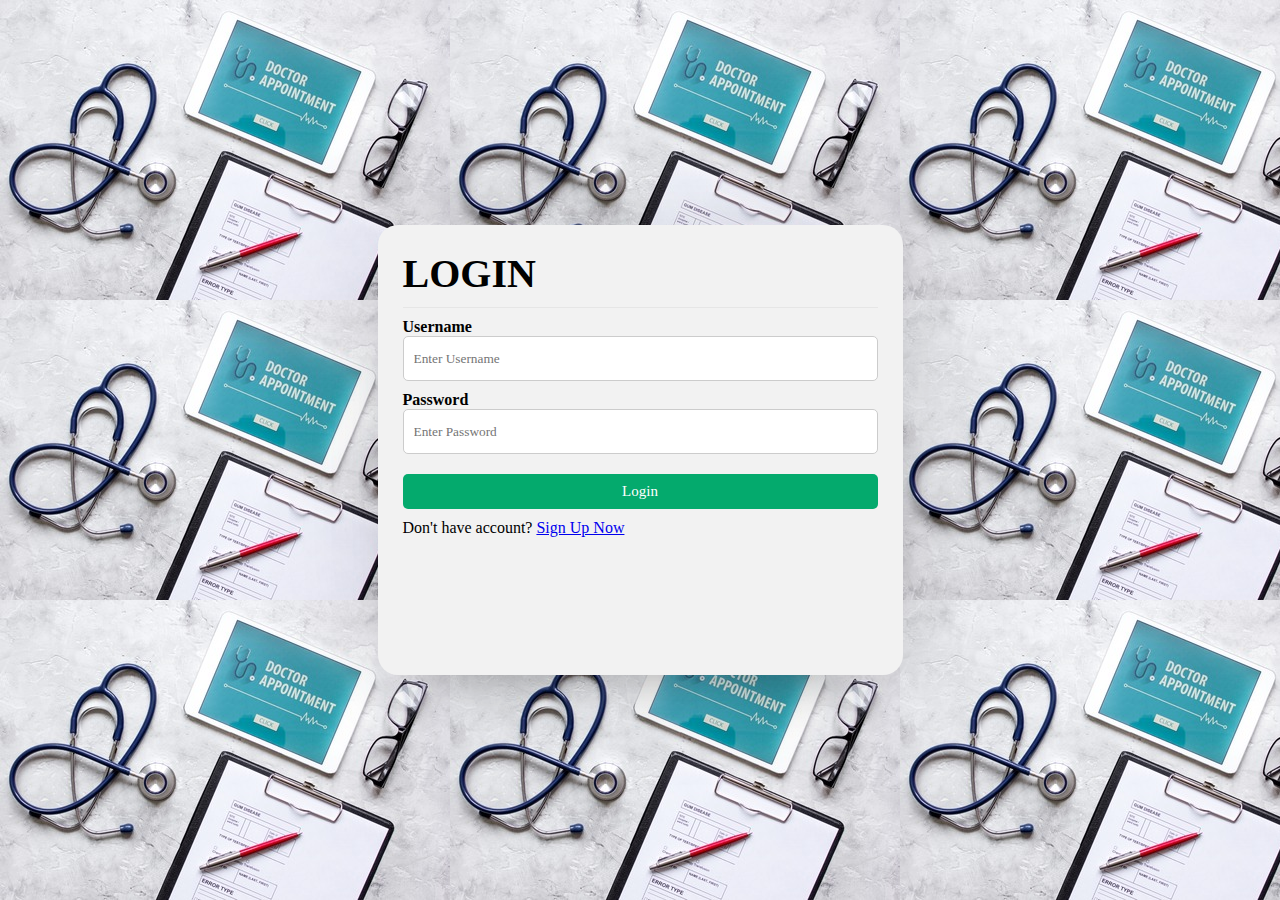
<file: login.html>
<!DOCTYPE html>
<html lang="en">
<head>
    <meta charset="UTF-8">
    <meta name="viewport" content="width=device-width, initial-scale=1.0">
    <title>Login Dashboard</title>
    <link rel="stylesheet" href="/styles_login.css">
    <link rel="icon" href="/images/favicon.png" type="image/x-icon">
</head>
<body>
    <div class="container">
        <div class="box form-box">
            <header>LOGIN</header>
        <form action="action_page.php" method="post">
            

            <div class="field input">
               <label for="uname"><b>Username</b></label>
               <input type="text" placeholder="Enter Username" name="uname" required>
            </div>

        <div class="field input">
            <label for="psw"><b>Password</b></label>
            <input type="password" placeholder="Enter Password" name="psw" required>
        </div>
        
        <div class="field">
            <input type="submit" class="button" name="Submit"value="Login" required>
        </div>

        <div class="links">
            Don't have account? <a href="register.html">Sign Up Now</a>
        </div>
        </form>
    </div>
    </div>

</body>

</html>
</file>
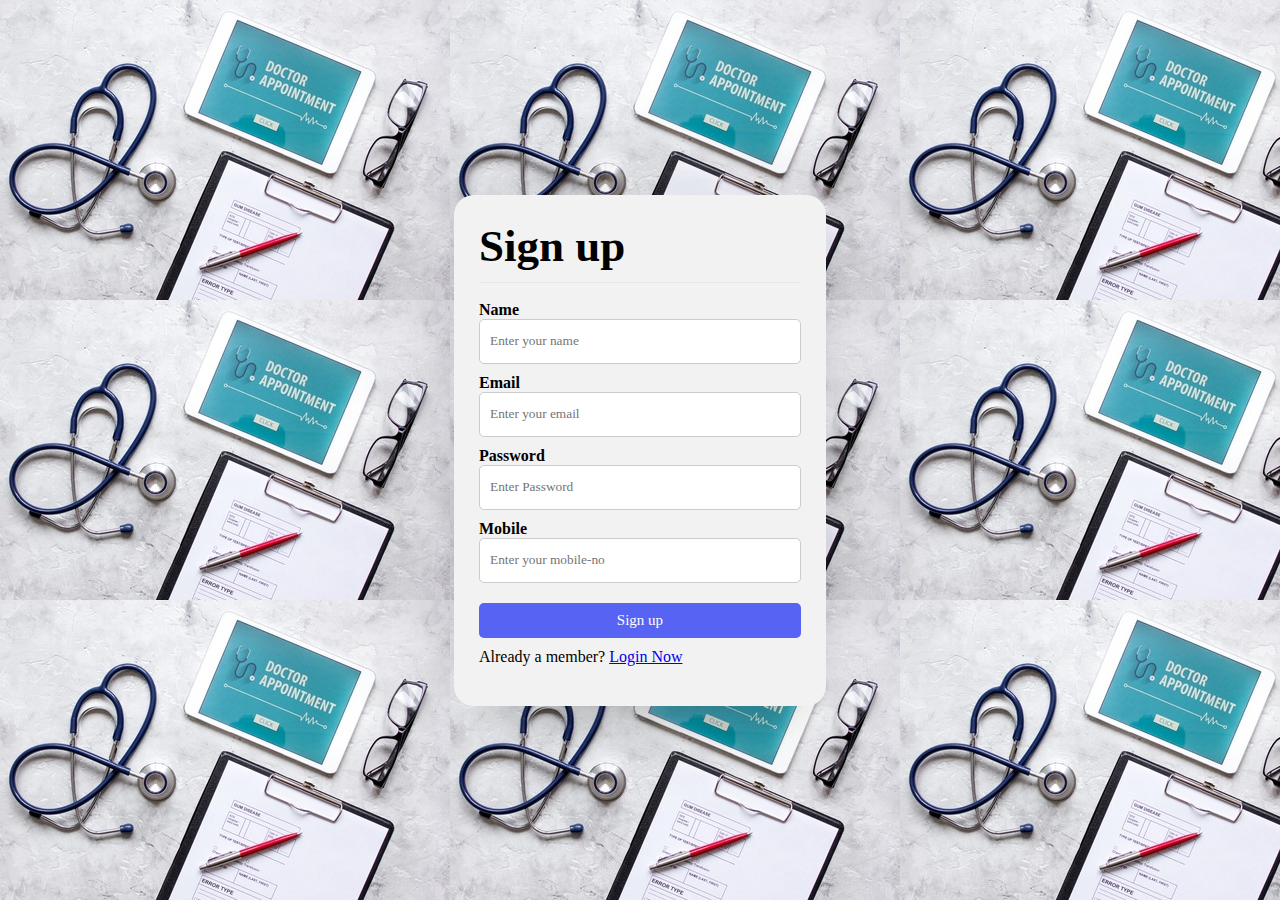
<file: register.html>
<!DOCTYPE html>
<html lang="en">
<head>
    <meta charset="UTF-8">
    <meta name="viewport" content="width=device-width, initial-scale=1.0">
    <title>Register Dashboard</title>
    <link rel="stylesheet" href="/styles_register.css">
    <link rel="icon" href="/images/favicon.png" type="image/x-icon">
</head>
<body>
    <div class="container">
        <div class="box form-box">
            <header>Sign up</header>
        <form action="action_page.php" method="post">
            <div class="field input">
               <label for="name"><b>Name</b></label>
               <input type="text" placeholder="Enter your name" name="name" autocomplete="off" required>
            </div>

            <div class="field input">
                <label for="email"><b>Email</b></label>
                <input type="text" placeholder="Enter your email" name="email" autocomplete="off" required>
             </div>
 
          <div class="field input">
              <label for="psw"><b>Password</b></label>
             <input type="password" placeholder="Enter Password" name="psw" autocomplete="off" required>
          </div>

          <div class="field input">
            <label for="Phone"><b>Mobile</b></label>
            <input type="number" placeholder="Enter your mobile-no" name="Phone" autocomplete="off" required>
         </div>

        
        <div class="field">
            <input type="submit" class="button" name="Submit"value="Sign up" required>
        </div>

        <div class="links">
            Already a member? <a href="login.html">Login  Now</a>
        </div>

    </form>
</div>
</div>

</body>

</html>
</file>
<file: styles_login.css>
/*Universal CSS starts*/
* {
    padding: 0;
    margin: 0;
    box-sizing: border-box;
    font-family: 'Times New Roman', Times, serif;
    
    background-size: cover;
    background-repeat: no-repeat;
}
body{
     background: #e4e9f7;
     background-image: url(/images/appointmentdoc.jpg);
    
}



.container
{
  display: flex;
  align-items: center;
  justify-content: center;
  min-height: 100vh;
}
.box{
  background: #f2f2f2;
  display: flex;
  flex-direction: column;
  padding: 25px 25px;
  border-radius: 20px;
  box-shadow: 0 0 128px 0 rgba(0, 0, 0, 0.1),
              0 32px 64px  -48px rgba(0, 0, 0, 0.5)
}
.form-box{
    width: 525px;
    margin: 0px 50px;
    height: 50vh;
}
.form-box header{
  font-size: 40px;
  font-weight: 600;
  padding-bottom: 10px;
  border-bottom: 1px solid #e6e6e6;
  margin-bottom: 10px;
}
.form-box form .field{
  display: flex;
  margin-bottom: 10px;
  flex-direction: column;
}
 
  .form-box form .input input
  {
    height: 45px;
    width: 100%;
    padding: 0 10px;
    border-radius: 5px;
    border: 1px solid #ccc;
    outline: none;
  }
  .button {
    background-color: #04AA6D;
    color: white;
    padding: 0px 10px;
    margin-top: 10px;
    border: 0;
    border-radius: 5px;
    font-size: 15px;
    cursor: pointer;
    transition: all .3s;
    width: 100%;
    height: 35px
  }
  .button:hover{
    opacity: 0.82;
  }
  .submit{
    width: 100%;

  }
  .links{
    margin-bottom: 15px;
  }
</file>
<file: styles_register.css>
/*Universal CSS starts*/
* {
    padding: 0;
    margin: 0;
    box-sizing: border-box;
    font-family: 'Times New Roman', Times, serif;
    background-size: cover;
    background-repeat: no-repeat;
}
body{
     background: #e4e9f7;
     background-image: url(/images/appointmentdoc.jpg);
}


.container
{
  display: flex;
  flex-direction: column;
  align-items: center;
  justify-content: center;
  min-height: 100vh;
  height: auto;
  padding: 20px;
}
.box {
  width: 30%;
  max-width: 800px; 
  margin: 0 auto; /* Center the box horizontally */
  background: #f2f2f2;
  display: flex;
  flex-direction: column;
  padding: 25px 25px;
  border-radius: 20px;
  box-shadow: 0 0 128px 0 rgba(0, 0, 0, 0.1),
               0 32px 64px -48px rgba(0, 0, 0, 0.5);
}

.form-box   
{

}
.form-box header{
  font-size: 45px;
  font-weight: 600;
  padding-bottom: 10px;
  border-bottom: 1px solid #e6e6e6;
  margin-bottom: 18px;
}
.form-box form .field{
  display: flex;
  margin-bottom: 10px;
  flex-direction: column;
}
 
  .form-box form .input input
  {
    height: 45px;
    width: 100%;
    padding: 0 10px;
    border-radius: 5px;
    border: 1px solid #ccc;
    outline: none;
  }
  .button {
    background-color: #5663f3;
    color: white;
    padding: 0px 10px;
    margin-top: 10px;
    border: 0;
    border-radius: 5px;
    font-size: 15px;
    cursor: pointer;
    transition: all .3s;
    width: 100%;
    height: 35px
  }
  .button:hover{
    opacity: 0.82;
  }
  .submit{
    width: 100%;

  }
  .links{
    margin-bottom: 15px;
  }
</file>
